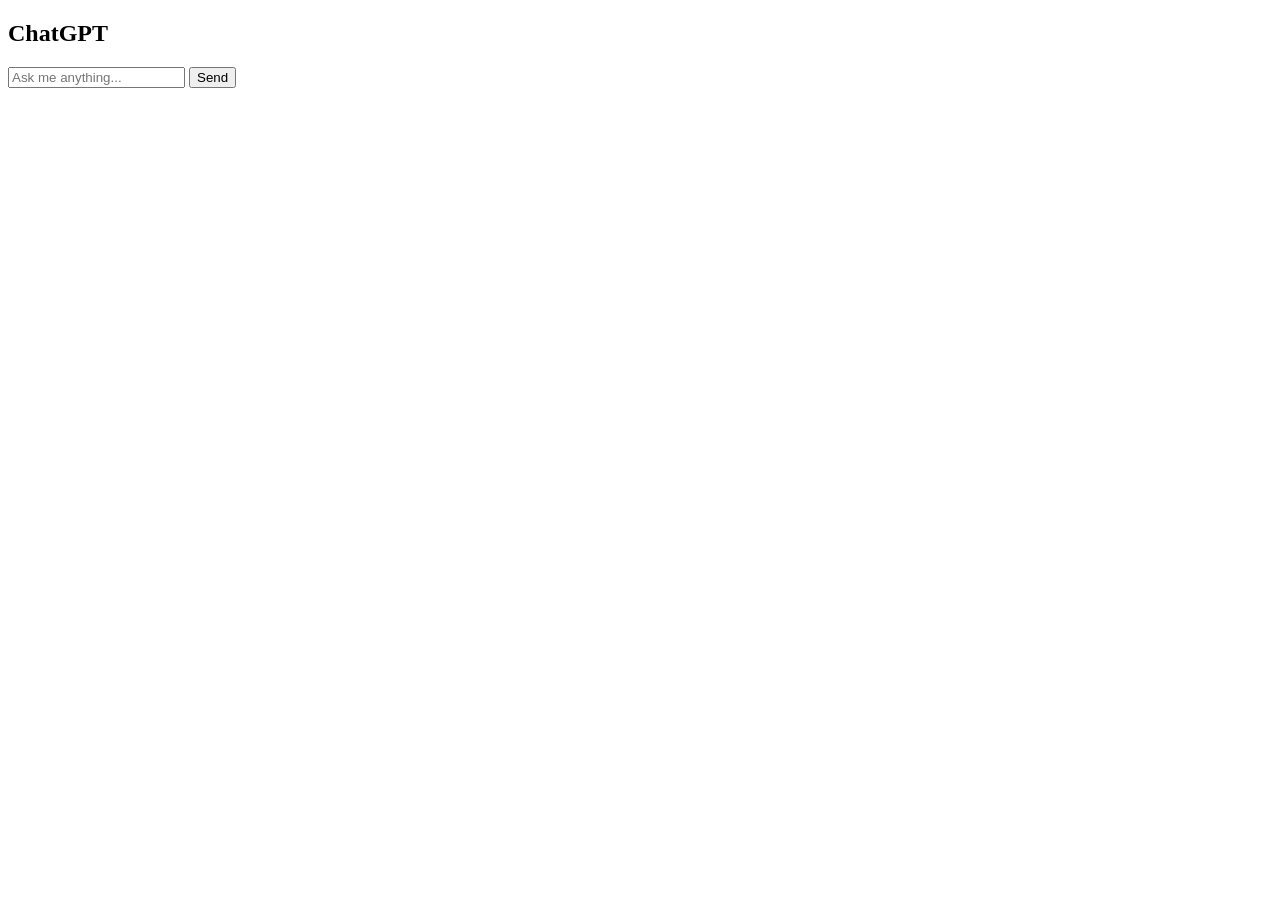
<file: chat.html>
<!DOCTYPE html>
<html>
  <head>
    <meta charset="utf-8">
    <title>ChatGPT</title>
    <link rel="stylesheet" href="./scripts/chat.js">
  </head>
  <body>
    <div class="chat-window">
      <div class="chat-header">
        <h2>ChatGPT</h2>
      </div>
      <div id="chat-body" class="chat-body"></div>
      <form id="chat-form" class="chat-form">
        <input id="chat-input" class="chat-input" type="text" placeholder="Ask me anything...">
        <button class="chat-submit" type="submit">Send</button>
      </form>
    </div>
    <script src="./scripts/chat.js"></script>
  </body>
</html>
</file>
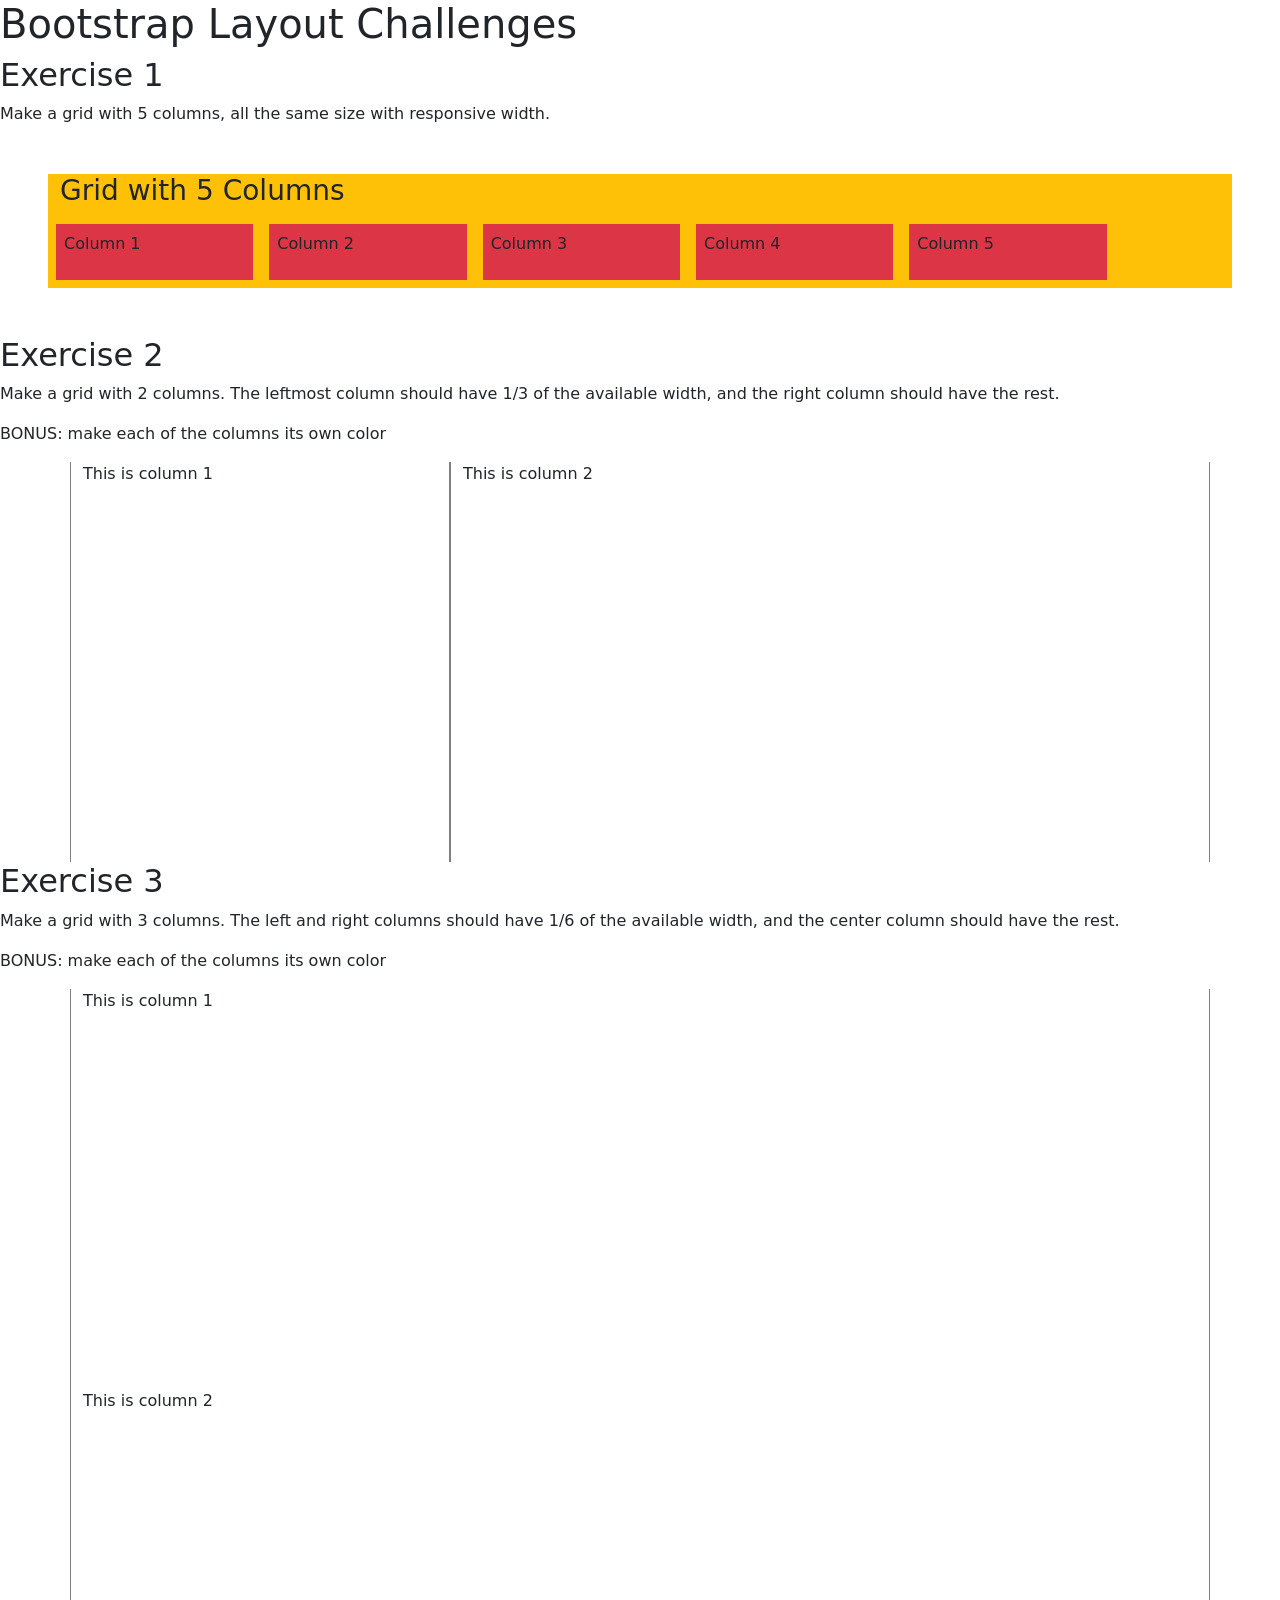
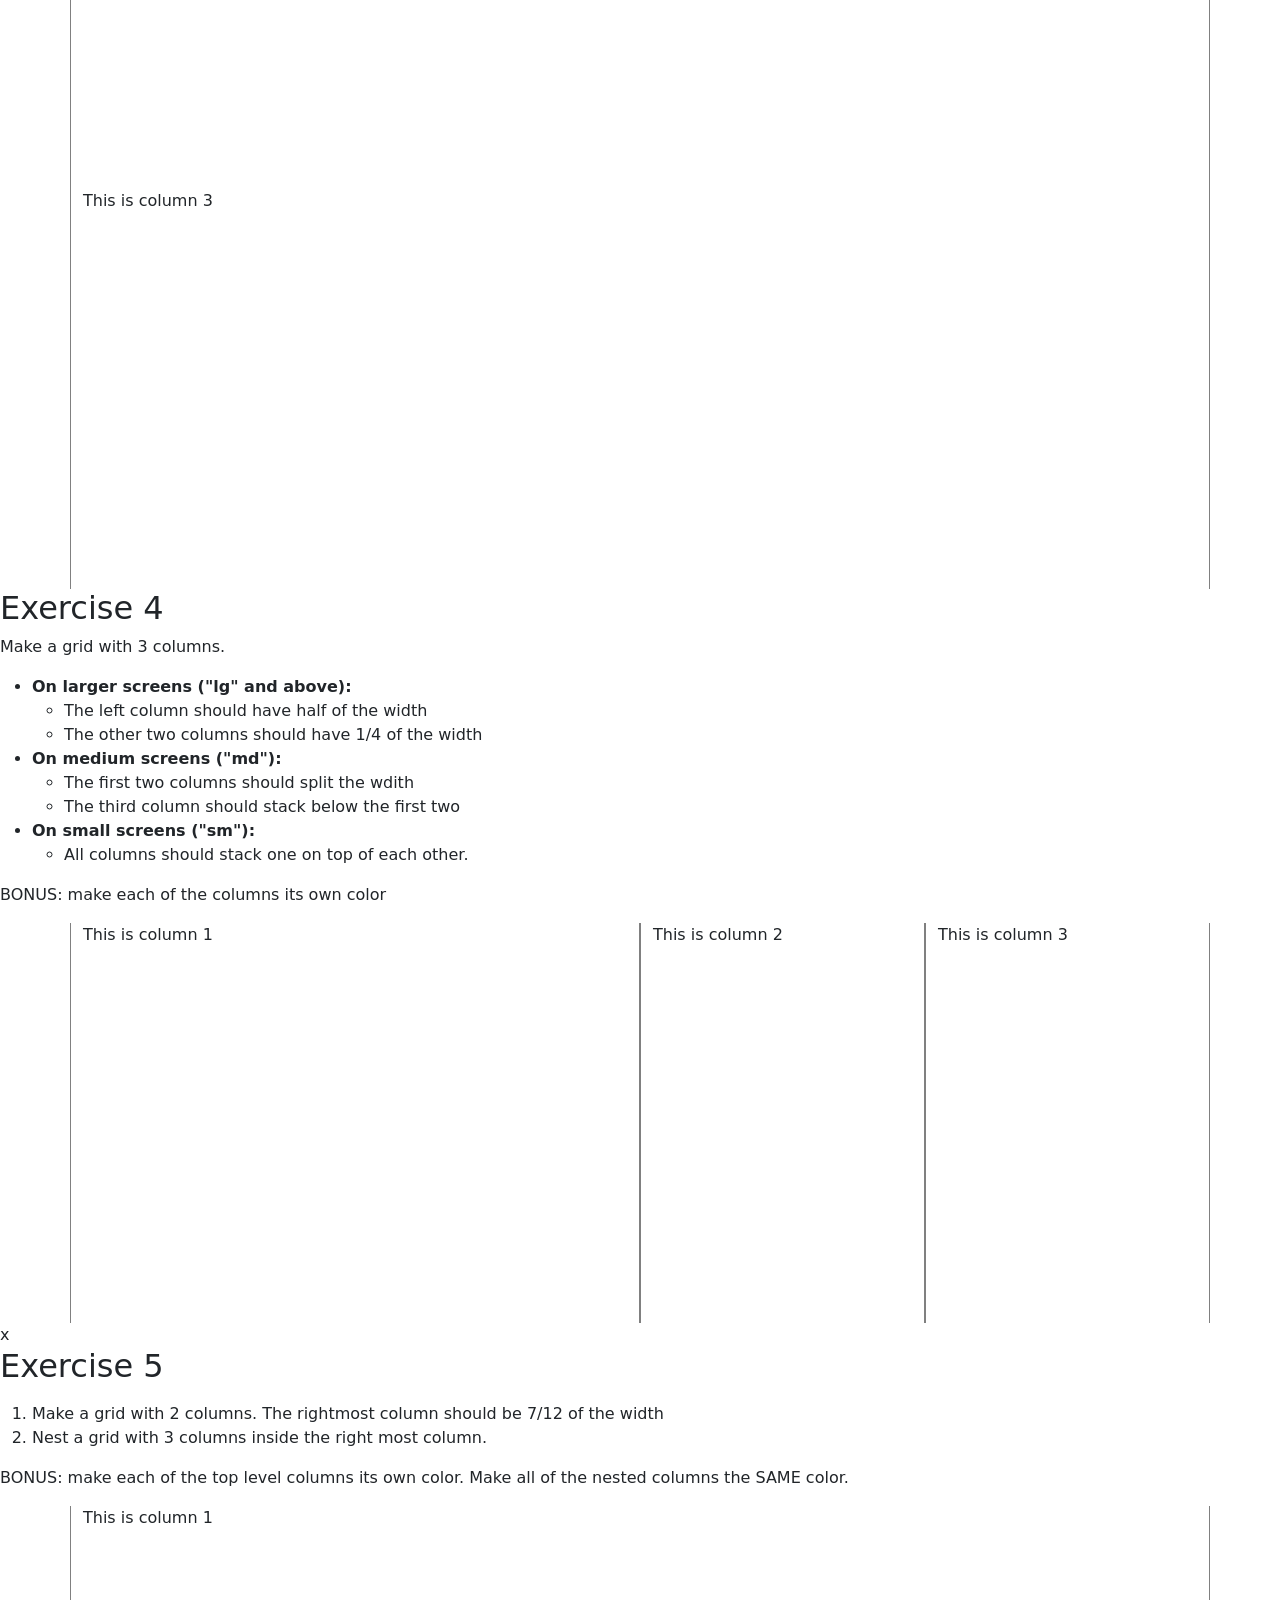
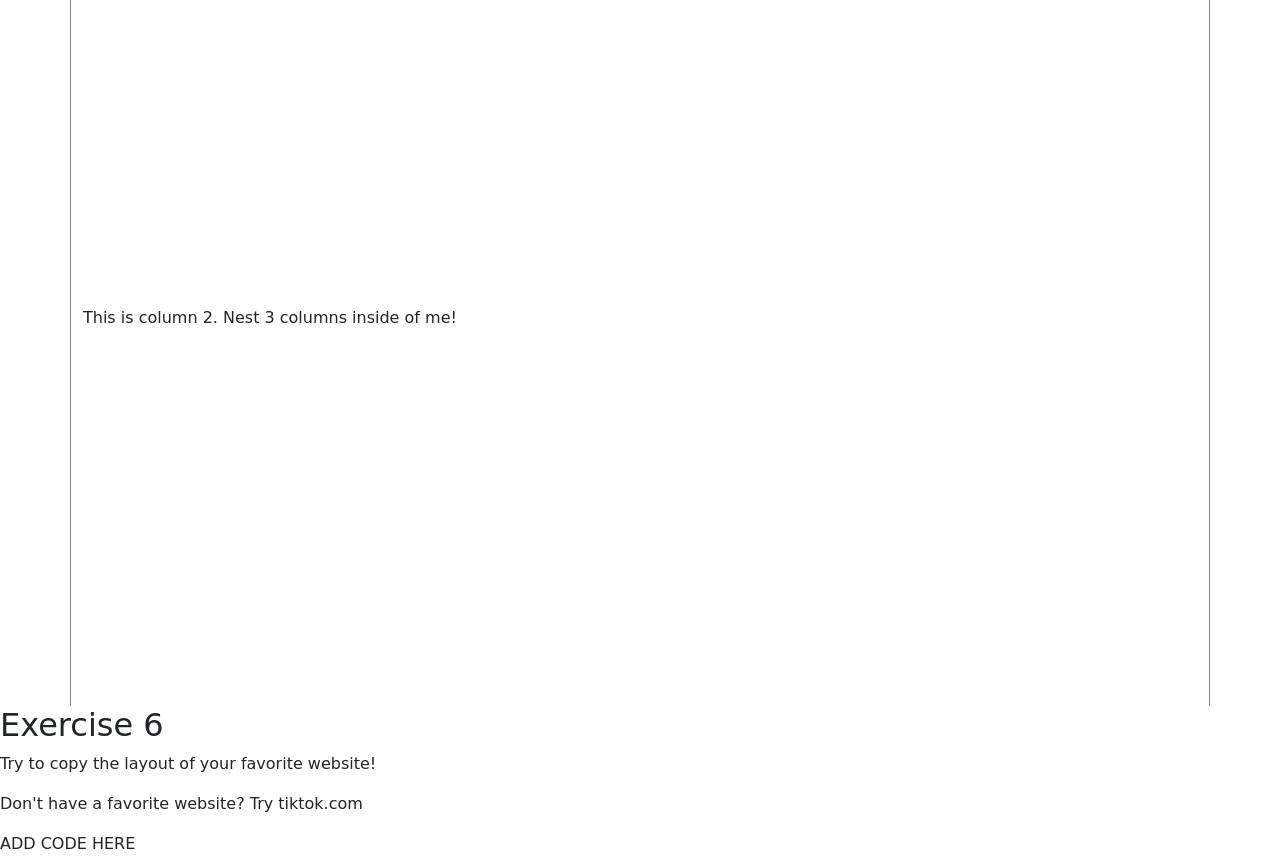
<file: layouts.html>
<!DOCTYPE html>
<html lang="">

<head>
  <meta charset="UTF-8" />
  <title>Layout challenge!</title>
  <meta name="viewport" content="width=device-width,initial-scale=1" />
  <meta name="description" content="" />
  <link href="https://cdn.jsdelivr.net/npm/bootstrap@5.2.3/dist/css/bootstrap.min.css" rel="stylesheet"
    crossorigin="anonymous">
  <link rel="stylesheet" type="text/css" href="styles/layouts.css" />
  <link rel="icon" href="favicon.png">
</head>

<body>
  <h1>Bootstrap Layout Challenges</h1>

  <h2>Exercise 1</h2>
  <p>Make a grid with 5 columns, all the same size with responsive width.</p>


  <div class="row bg-warning  m-5">
    <h3>Grid with 5 Columns </h3>
    <div class="col-lg-2 bg-danger m-2 p-2">
        <p>Column 1 </p>
    </div>

    <div class="col-lg-2 bg-danger m-2 p-2">
        <p>Column 2</p>
    </div>

    <div class="col-lg-2 bg-danger m-2 p-2">
        <p>Column 3</p>
    </div>

    <div class="col-lg-2 bg-danger m-2 p-2">
        <p>Column 4</p>
    </div>

    <div class="col-lg-2 bg-danger m-2 p-2">
        <p>Column 5</p>

    </div>
</div>

  <h2>Exercise 2</h2>
  <p>Make a grid with 2 columns. The leftmost column should have 1/3 of the available width, and the right column should
    have the rest.</p>

  <p>BONUS: make each of the columns its own color</p>
  <div class="container exercise" id="exercise2">
    <div class="row">
      <div class="column1 col-4">This is column 1</div>
      <div class="column2 col-8">This is column 2</div>
    </div>
  </div>

  <h2>Exercise 3</h2>
  <p>Make a grid with 3 columns. The left and right columns should have 1/6 of the available width, and the center
    column
    should
    have the rest.</p>

  <p>BONUS: make each of the columns its own color</p>
  <div class="container exercise" id="exercise3">
    <div class="row">
      <div class="column1">This is column 1</div>
      <div class="column2">This is column 2</div>
      <div class="column3">This is column 3</div>
    </div>
  </div>


  <h2>Exercise 4</h2>
  <p>Make a grid with 3 columns.
  <ul>
    <li><b>On larger screens ("lg" and above):</b>
      <ul>
        <li>The left column should have half of the width</li>
        <li>The other two columns should have 1/4 of the width</li>
      </ul>
    </li>
    <li><b>On medium screens ("md"):</b>
      <ul>
        <li>The first two columns should split the wdith</li>
        <li>The third column should stack below the first two</li>
      </ul>
    </li>
    <li><b>On small screens ("sm"):</b>
      <ul>
        <li>All columns should stack one on top of each other.</li>
      </ul>
    </li>
  </ul>
  </p>

  <p>BONUS: make each of the columns its own color</p>
  <div class="container exercise" id="exercise4">
    <div class="row">
      <div class="column1 col-sm-12 col-md-6 col-lg-6">This is column 1</div>
      <div class="column2 col-sm-12 col-md-6 col-lg-3">This is column 2</div>
      <div class="column3 col-sm-12 col-lg-3">This is column 3</div>
    </div>
  </div>x

  <h2>Exercise 5</h2>
  <p>
  <ol>
    <li>Make a grid with 2 columns. The rightmost column should be 7/12 of the width</li>
    <li>Nest a grid with 3 columns inside the right most column.</li>
  </ol>
  </p>

  <p>BONUS: make each of the top level columns its own color. Make all of the nested columns the SAME color.</p>
  <div class="container exercise" id="exercise5">
    <div class="row">
      <div class="column1">This is column 1</div>
      <div class="column2">This is column 2. Nest 3 columns inside of me!</div>
    </div>
  </div>

  <h2>Exercise 6</h2>
  <p>Try to copy the layout of your favorite website!</p>
  <p>Don't have a favorite website? Try tiktok.com</p>

  ADD CODE HERE



  <script src="https://cdn.jsdelivr.net/npm/bootstrap@5.2.3/dist/js/bootstrap.bundle.min.js"
    crossorigin="anonymous"></script>
    <script src="scripts/main.js"></script>
<script>
  console.log("i ran javascript!")
</script>    
</body>

</html>
</file>
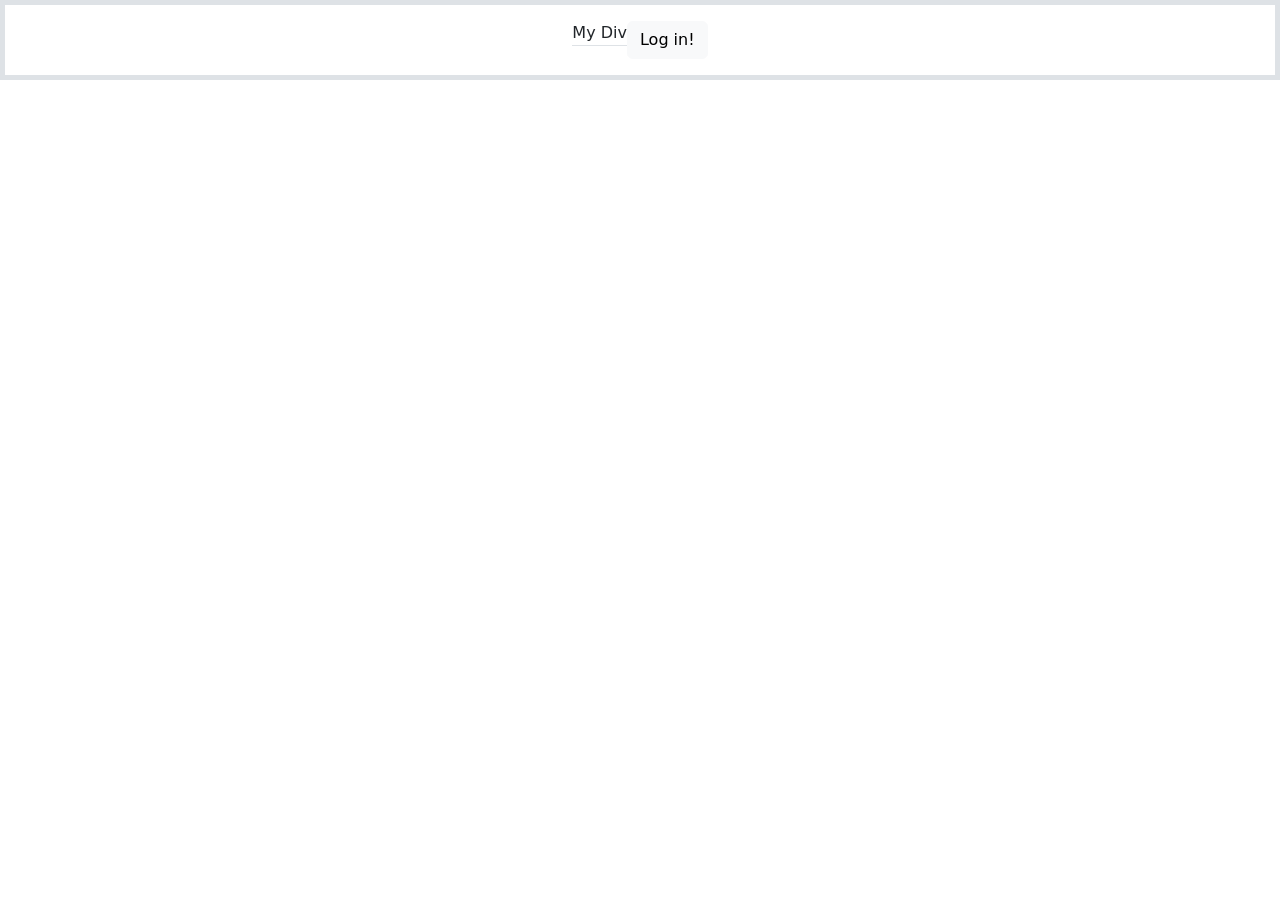
<file: Practice.html>
<!doctype html>
<html lang="en">

<head>
    <meta charset="utf-8">
    <meta name="viewport" content="width=device-width, initial-scale=1">
    <title>Bootstrap</title>

    <link href="https://cdn.jsdelivr.net/npm/bootstrap@5.2.3/dist/css/bootstrap.min.css" rel="stylesheet"
    integrity="sha384-rbsA2VBKQhggwzxH7pPCaAqO46MgnOM80zW1RWuH61DGLwZJEdK2Kadq2F9CUG65" crossorigin="anonymous">
<script defer src="https://cdn.jsdelivr.net/npm/bootstrap@5.2.3/dist/js/bootstrap.bundle.min.js"
    integrity="sha384-kenU1KFdBIe4zVF0s0G1M5b4hcpxyD9F7jL+jjXkk+Q2h455rYXK/7HAuoJl+0I4"
    crossorigin="anonymous"></script>
</head>

<header class="d-flex flex-wrap justify-content-center py-3 mb-4 border border-5">
    <div class="border-bottom align-self-start">My Div</div>
    <button class="btn btn-light" onclick="logInUser()">Log in!</button>

    <script>
        function logInUser(){

            alert("Logged in!");
        }
    </script>
</header>
</file>
<file: styles/layouts.css>
.exercise .row div {
    border-width: 0px 1px;
    border-color: gray;
    border-style: solid;
    height: 400px;
  }
</file>
